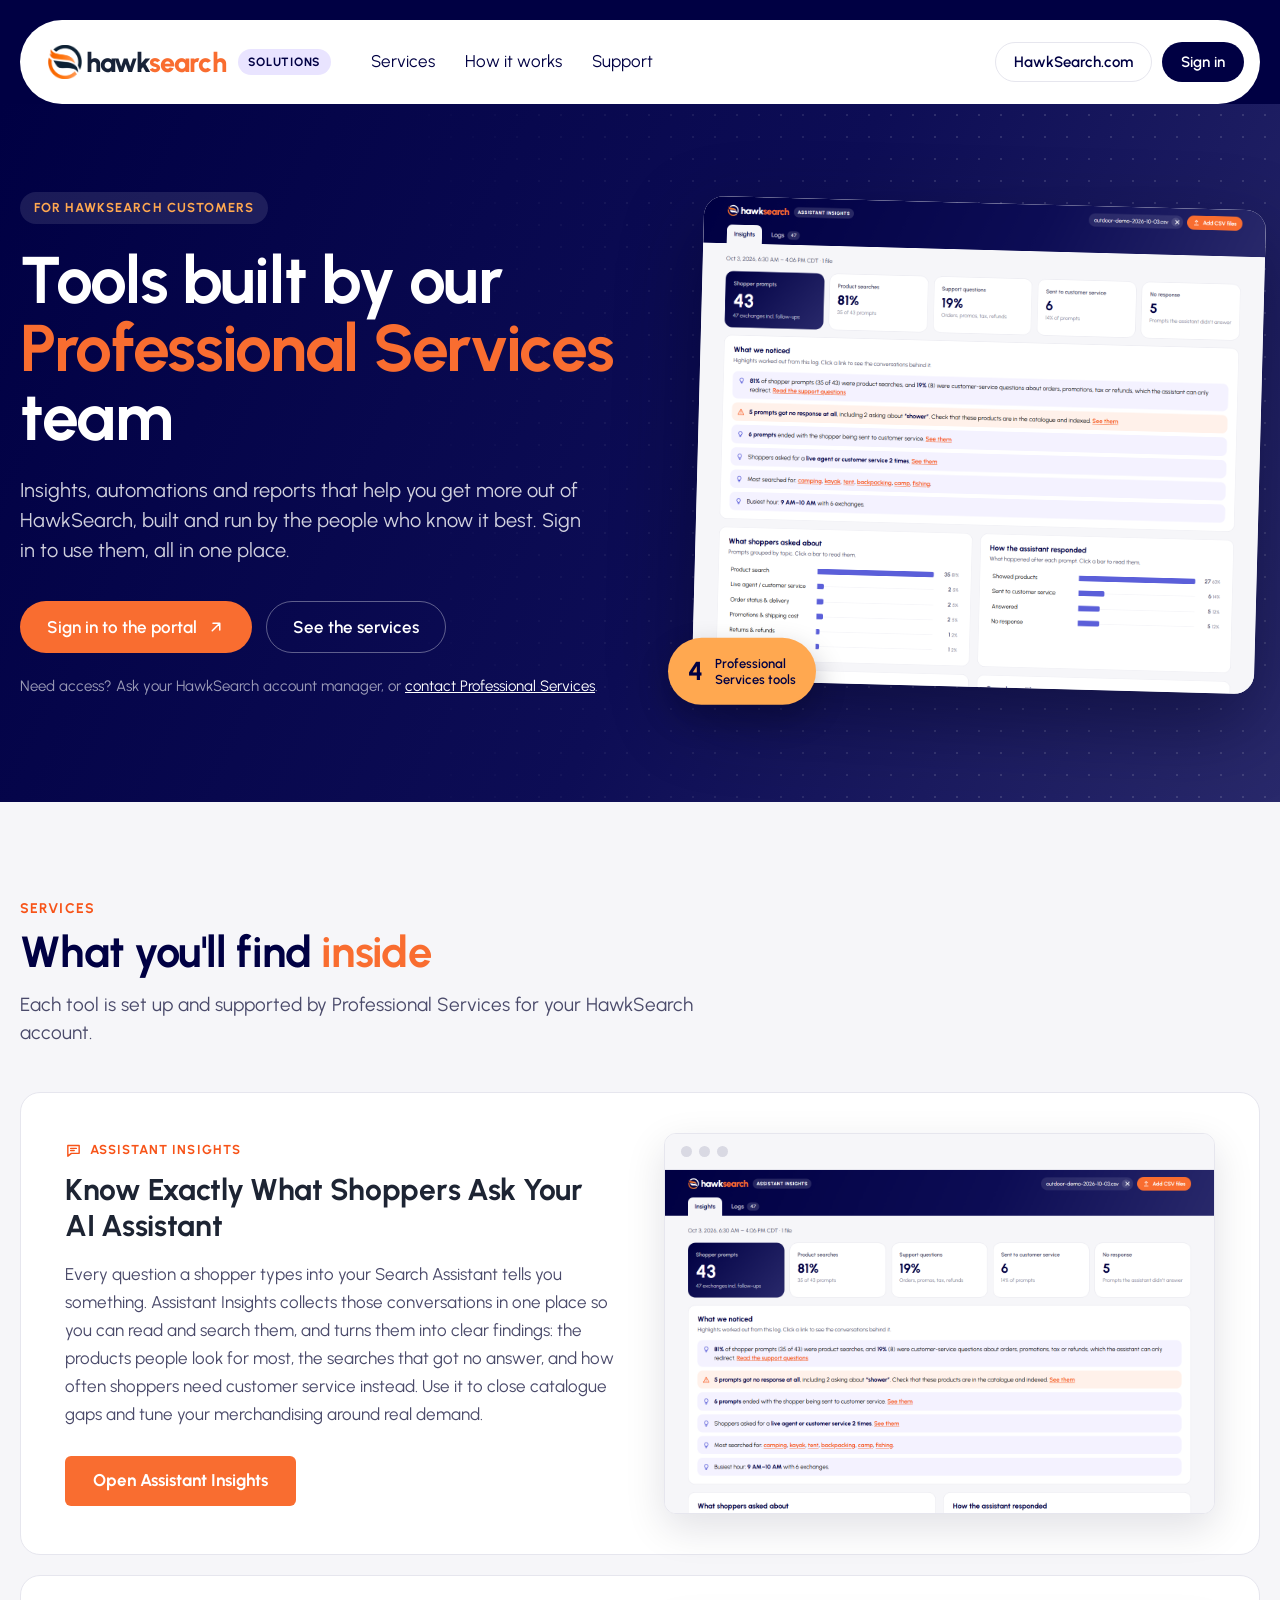
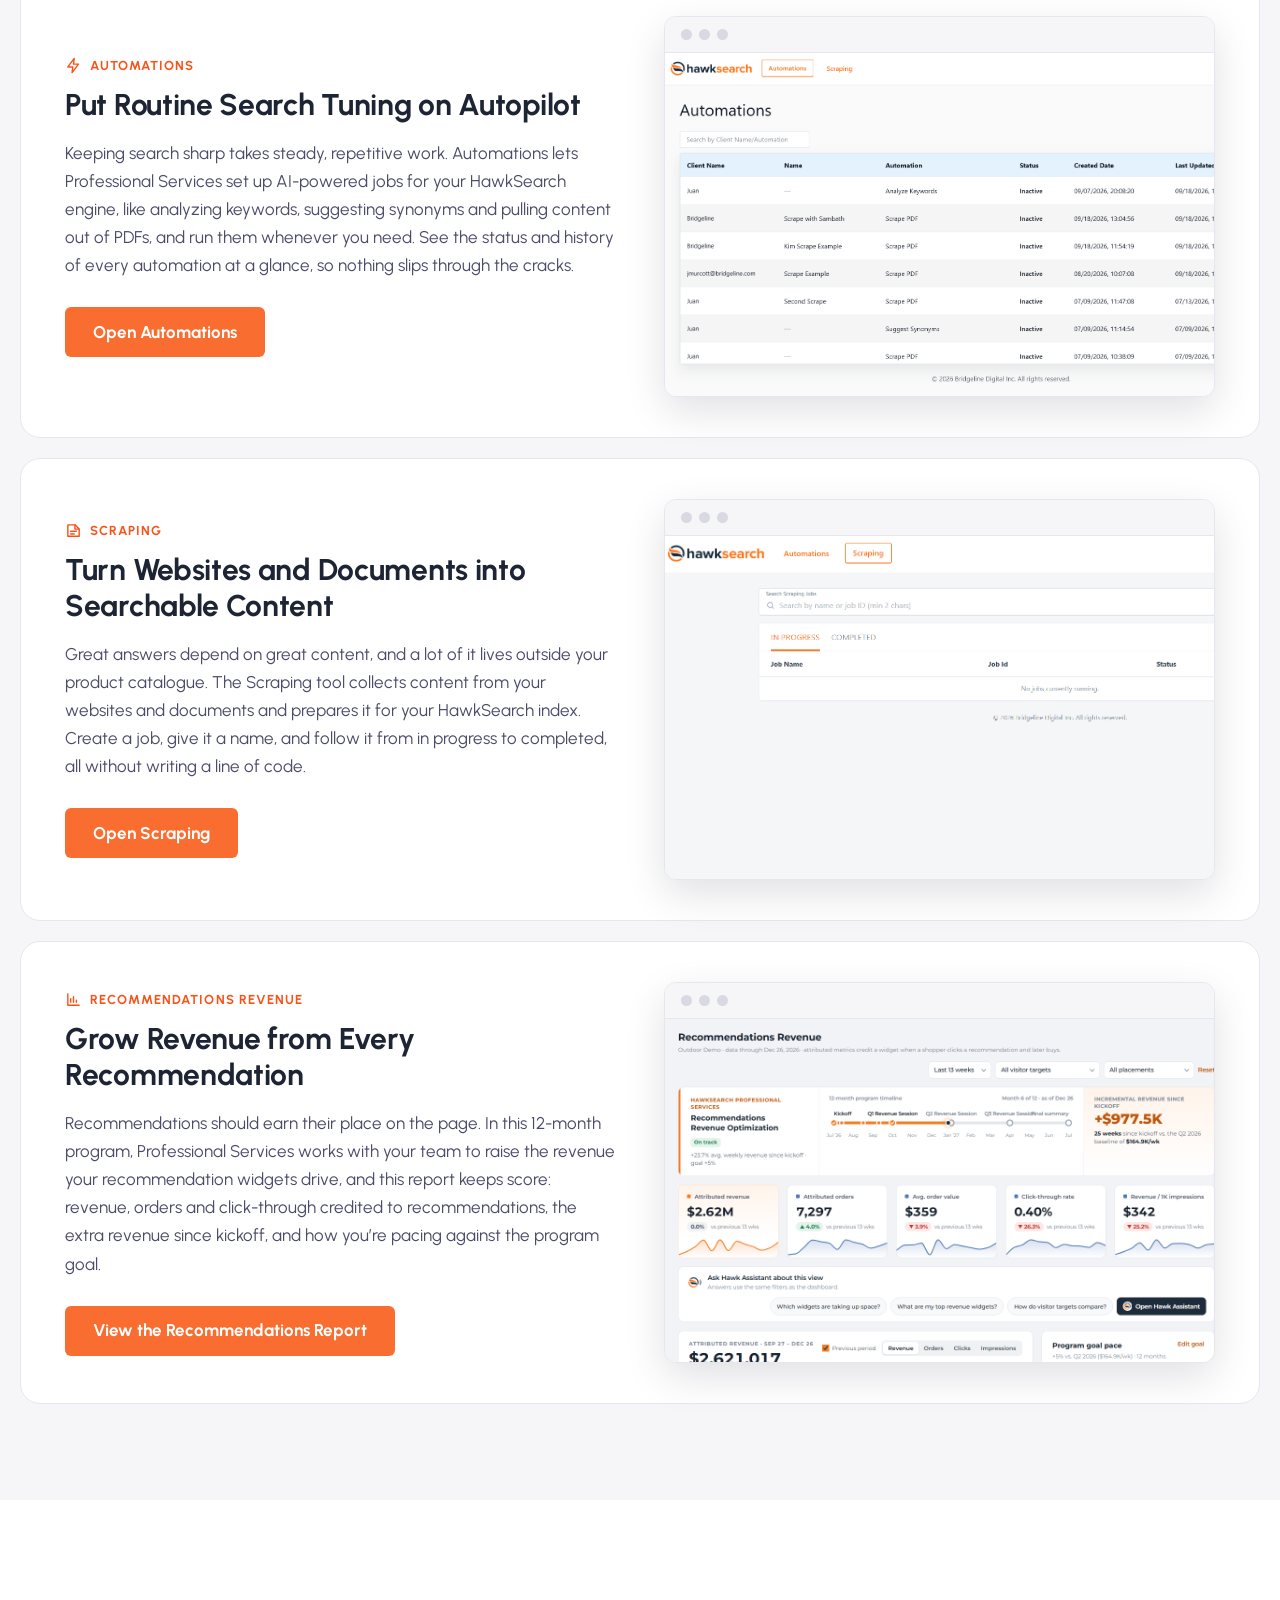
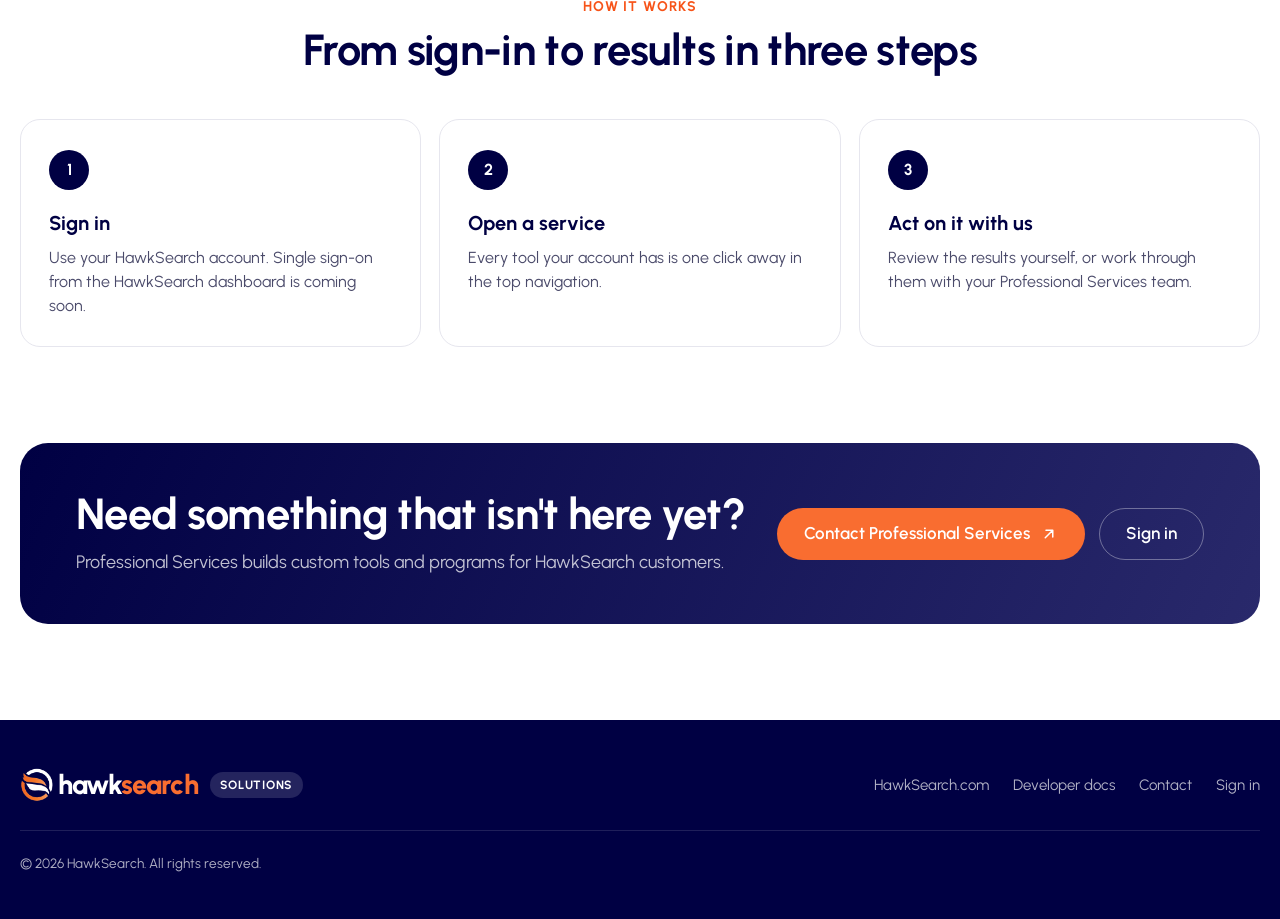
<file: index.html>
<!DOCTYPE html>
<html lang="en">
<head>
<meta charset="UTF-8">
<meta name="viewport" content="width=device-width, initial-scale=1">
<title>HawkSearch Solutions</title>
<meta name="description" content="Insights, automations and reports built for HawkSearch customers by the Professional Services team.">
<link rel="icon" href="assets/hawksearchicon.png">
<link rel="preconnect" href="https://fonts.googleapis.com">
<link rel="preconnect" href="https://fonts.gstatic.com" crossorigin>
<link href="https://fonts.googleapis.com/css2?family=Urbanist:wght@400;500;600;700;800&display=swap" rel="stylesheet">
<link rel="stylesheet" href="styles.css">
<script src="portal.js"></script>
</head>
<body>

<header class="site-top">
  <div class="wrap">
    <nav class="site-nav" aria-label="Main">
      <a class="brand" href="index.html" aria-label="HawkSearch Solutions home">
        <span class="brand__logo"><img src="assets/hawksearchicon.png" alt=""><span class="brand__word">hawk<b>search</b></span></span>
        <span class="brand__tag">Solutions</span>
      </a>
      <ul class="site-nav__links">
        <li><a href="#services">Services</a></li>
        <li><a href="#how">How it works</a></li>
        <li><a href="#help">Support</a></li>
      </ul>
      <div class="site-nav__actions" id="nav-actions">
        <a class="btn btn--outline btn--sm" href="https://www.hawksearch.com/">HawkSearch.com</a>
        <a class="btn btn--navy btn--sm" href="login.html">Sign in</a>
      </div>
    </nav>
  </div>
</header>

<main>
  <section class="hero">
    <div class="wrap hero__inner">
      <div>
        <p class="eyebrow">For HawkSearch customers</p>
        <h1>Tools built by our <em>Professional Services</em> team</h1>
        <p class="hero__lead">Insights, automations and reports that help you get more out of HawkSearch, built and run by the people who know it best. Sign in to use them, all in one place.</p>
        <div class="hero__ctas">
          <a class="btn btn--primary" href="login.html" id="hero-cta">Sign in to the portal <svg class="i" aria-hidden="true"><use href="#i-arrow"/></svg></a>
          <a class="btn btn--ghost-light" href="#services">See the services</a>
        </div>
        <p class="hero__note">Need access? Ask your HawkSearch account manager, or <a href="#help">contact Professional Services</a>.</p>
      </div>
      <div class="hero-shot" aria-hidden="true">
        <div class="hero-shot__frame"><img src="assets/screens/insights.png" alt=""></div>
        <div class="hero-shot__badge"><strong id="svc-count">4</strong><span>Professional<br>Services tools</span></div>
      </div>
    </div>
  </section>

  <section class="section section--tint" id="services">
    <div class="wrap">
      <div class="section__head">
        <p class="kicker">Services</p>
        <h2>What you'll find <em>inside</em></h2>
        <p class="section__lead">Each tool is set up and supported by Professional Services for your HawkSearch account.</p>
      </div>
      <div id="svc-rows"></div>
    </div>
  </section>

  <section class="section" id="how">
    <div class="wrap">
      <div class="section__head section__head--center">
        <p class="kicker">How it works</p>
        <h2>From sign-in to results in three steps</h2>
      </div>
      <div class="steps">
        <div class="step">
          <h3>Sign in</h3>
          <p>Use your HawkSearch account. Single sign-on from the HawkSearch dashboard is coming soon.</p>
        </div>
        <div class="step">
          <h3>Open a service</h3>
          <p>Every tool your account has is one click away in the top navigation.</p>
        </div>
        <div class="step">
          <h3>Act on it with us</h3>
          <p>Review the results yourself, or work through them with your Professional Services team.</p>
        </div>
      </div>
    </div>
  </section>

  <section class="section" id="help" style="padding-top: 0">
    <div class="wrap">
      <div class="cta-band">
        <div>
          <h2>Need something that isn't here yet?</h2>
          <p>Professional Services builds custom tools and programs for HawkSearch customers.</p>
        </div>
        <div class="hero__ctas">
          <a class="btn btn--primary" href="https://www.hawksearch.com/contact-us">Contact Professional Services <svg class="i" aria-hidden="true"><use href="#i-arrow"/></svg></a>
          <a class="btn btn--ghost-light" href="login.html">Sign in</a>
        </div>
      </div>
    </div>
  </section>
</main>

<footer class="site-footer">
  <div class="wrap">
    <div class="site-footer__row">
      <a class="brand brand--light" href="index.html" aria-label="HawkSearch Solutions home">
        <span class="brand__logo"><img src="assets/hawksearchiconwhite.png" alt=""><span class="brand__word">hawk<b>search</b></span></span>
        <span class="brand__tag">Solutions</span>
      </a>
      <nav aria-label="Footer">
        <a href="https://www.hawksearch.com/">HawkSearch.com</a>
        <a href="https://developerdocs.hawksearch.com/">Developer docs</a>
        <a href="https://www.hawksearch.com/contact-us">Contact</a>
        <a href="login.html">Sign in</a>
      </nav>
    </div>
    <p class="site-footer__legal">© 2026 HawkSearch. All rights reserved.</p>
  </div>
</footer>

<script>
(function () {
  var P = window.Portal;
  var user = P.session.user();

  // Same rows as the signed-in home; each one opens its service, via sign-in when nobody is signed in
  document.getElementById('svc-rows').innerHTML = P.featureRows(function (s) {
    return user ? s.page : 'login.html?next=' + encodeURIComponent(s.page);
  });
  document.getElementById('svc-count').textContent = P.SERVICES.length;

  // Already signed in? Point the nav at the dashboard instead of the sign-in page.
  if (user) {
    document.getElementById('nav-actions').innerHTML =
      '<a class="btn btn--navy btn--sm" href="dashboard.html">Dashboard ' + P.icon('arrow') + '</a>';
    document.querySelectorAll('a[href="login.html"]').forEach(function (a) { a.href = 'dashboard.html'; });
    document.getElementById('hero-cta').innerHTML = 'Go to your dashboard ' + P.icon('arrow');
  }
})();
</script>
</body>
</html>
</file>
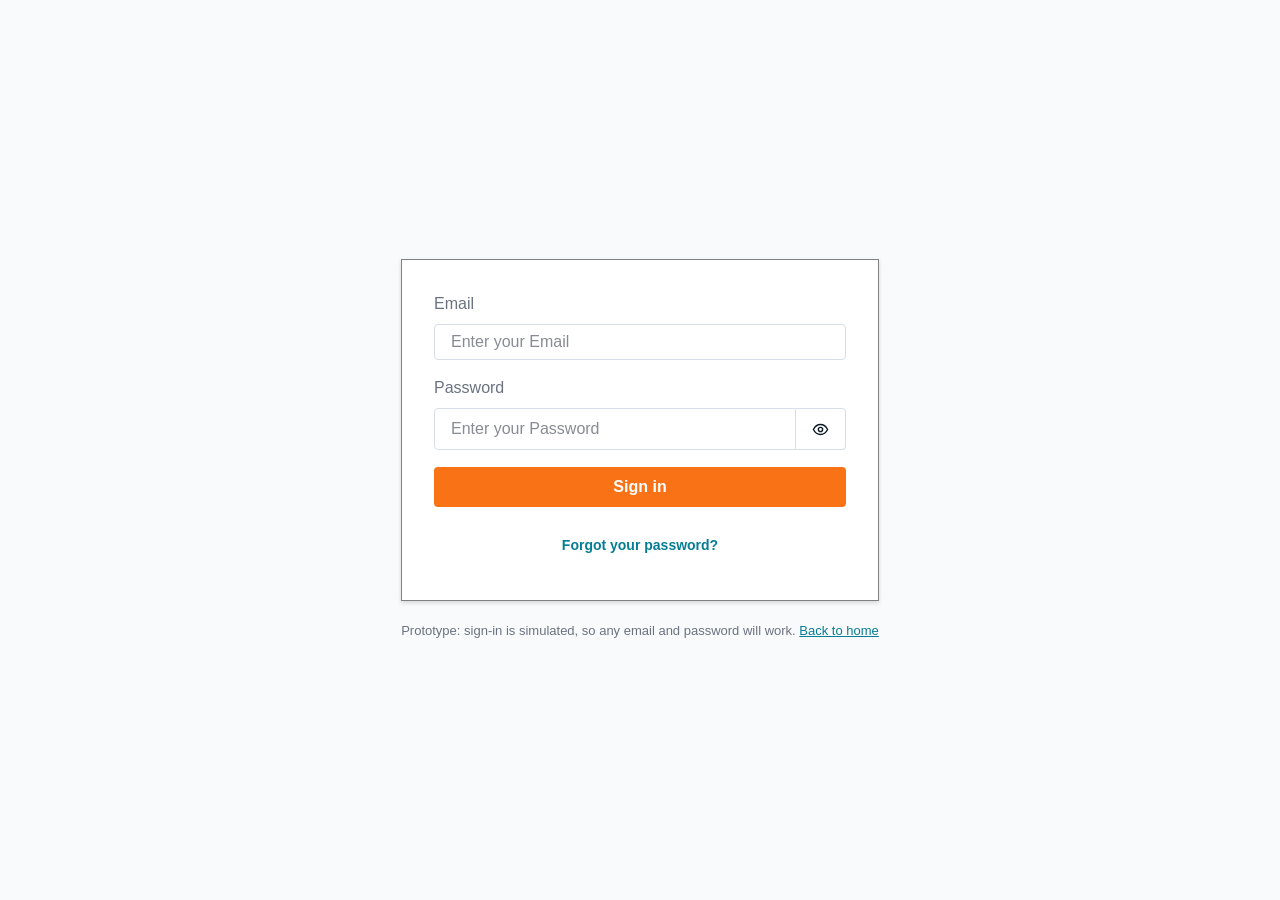
<file: automations.html>
<!DOCTYPE html>
<html lang="en">
<head>
<meta charset="UTF-8">
<meta name="viewport" content="width=device-width, initial-scale=1">
<title>Automations – HawkSearch Solutions</title>
<link rel="icon" href="assets/hawksearchicon.png">
<link rel="preconnect" href="https://fonts.googleapis.com">
<link rel="preconnect" href="https://fonts.gstatic.com" crossorigin>
<link href="https://fonts.googleapis.com/css2?family=Urbanist:wght@400;500;600;700;800&display=swap" rel="stylesheet">
<link rel="stylesheet" href="styles.css">
<script src="portal.js"></script>
<script>Portal.session.require();</script>
</head>
<body class="app-body" data-page="automations">
<div id="app"></div>
<script>Portal.renderApp();</script>
</body>
</html>
</file>
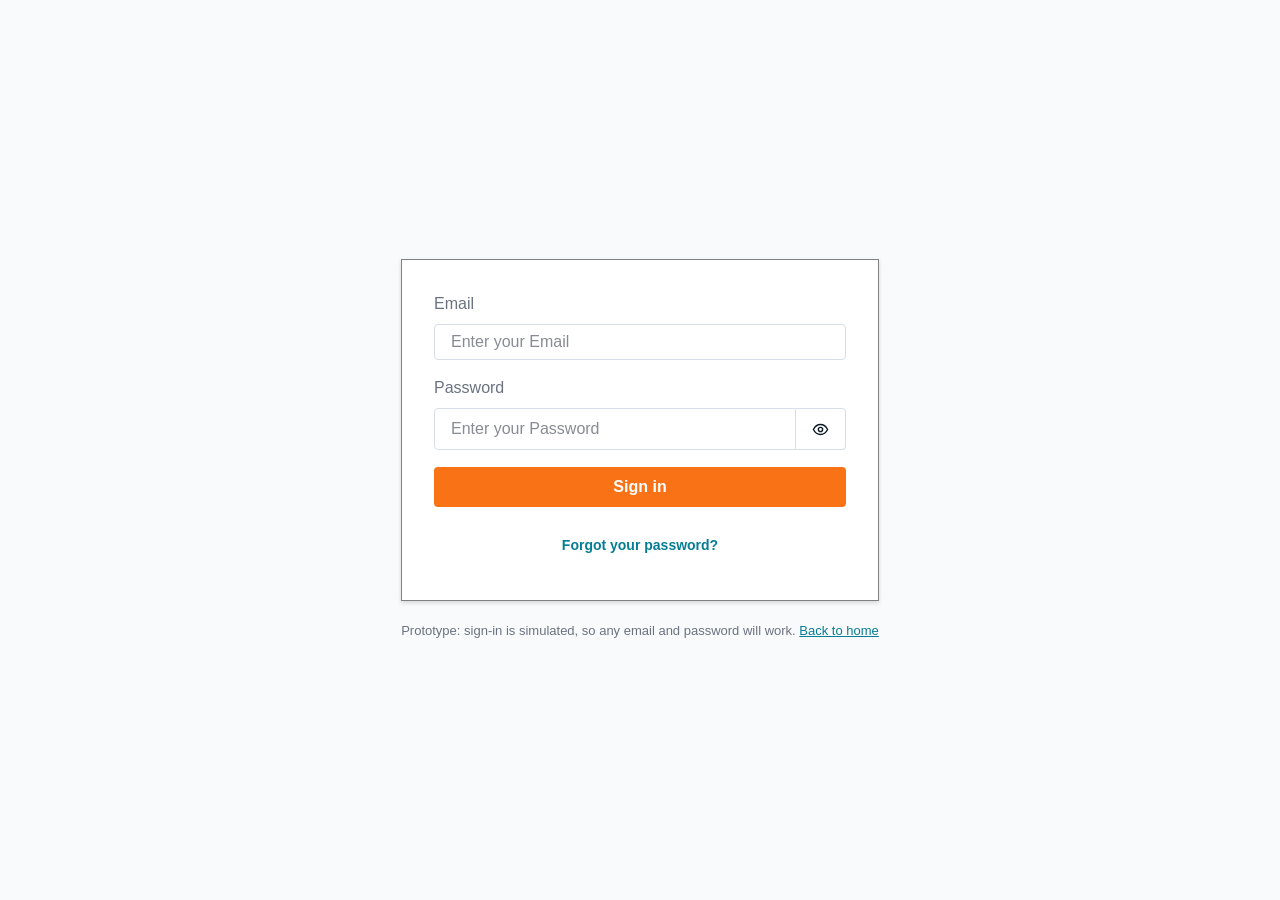
<file: dashboard.html>
<!DOCTYPE html>
<html lang="en">
<head>
<meta charset="UTF-8">
<meta name="viewport" content="width=device-width, initial-scale=1">
<title>Dashboard – HawkSearch Solutions</title>
<link rel="icon" href="assets/hawksearchicon.png">
<link rel="preconnect" href="https://fonts.googleapis.com">
<link rel="preconnect" href="https://fonts.gstatic.com" crossorigin>
<link href="https://fonts.googleapis.com/css2?family=Urbanist:wght@400;500;600;700;800&display=swap" rel="stylesheet">
<link rel="stylesheet" href="styles.css">
<script src="portal.js"></script>
<script>Portal.session.require();</script>
<style>
  body { background: var(--surface); }
  .app { display: grid; grid-template-columns: 264px minmax(0, 1fr); min-height: 100vh; }

  /* ---- Sidebar ---- */
  .side {
    position: sticky; top: 0; height: 100vh;
    display: flex; flex-direction: column; gap: 28px;
    padding: 26px 18px 20px;
    background: linear-gradient(180deg, var(--navy) 0%, #0d0d55 100%); color: #fff;
  }
  .side .brand { padding: 0 8px; }
  .side .brand__word { font-size: 24px; }
  .side .brand__logo img { width: 30px; height: 30px; }
  .side__nav { display: grid; gap: 4px; margin: 0; padding: 0; list-style: none; }
  .side__nav a {
    display: flex; align-items: center; gap: 12px;
    padding: 11px 14px; border-radius: 12px;
    text-decoration: none; font-size: 16px; font-weight: 500; color: rgba(255, 255, 255, .78);
  }
  .side__nav a:hover { background: rgba(255, 255, 255, .07); color: #fff; }
  .side__nav a[aria-current="page"] { background: #fff; color: var(--navy); font-weight: 700; }
  .side__nav a[aria-current="page"] svg { color: var(--orange-fill); }
  .side__count { margin-left: auto; padding: 1px 8px; border-radius: 999px; background: var(--orange-fill); color: #fff; font-size: 12px; font-weight: 700; }
  .side__label { margin: 0 0 6px; padding: 0 14px; font-size: 12px; font-weight: 700; letter-spacing: .08em; text-transform: uppercase; color: rgba(255, 255, 255, .45); }
  .side__foot { margin-top: auto; display: grid; gap: 12px; }
  .side__help { padding: 16px; border-radius: var(--radius-md); background: rgba(255, 255, 255, .07); font-size: 14px; color: rgba(255, 255, 255, .75); }
  .side__help strong { display: block; margin-bottom: 4px; font-size: 15px; color: #fff; }
  .side__help a { color: var(--orange-soft); font-weight: 600; text-decoration: none; }
  .side__out {
    display: flex; align-items: center; gap: 12px; width: 100%;
    padding: 11px 14px; border: 0; border-radius: 12px; background: transparent;
    font-size: 15px; color: rgba(255, 255, 255, .7); cursor: pointer;
  }
  .side__out:hover { background: rgba(255, 255, 255, .07); color: #fff; }

  /* ---- Top bar ---- */
  .top {
    position: sticky; top: 0; z-index: 5;
    display: flex; align-items: center; gap: 16px;
    padding: 14px 36px; background: rgba(246, 246, 249, .9); backdrop-filter: blur(8px);
    border-bottom: 1px solid var(--border);
  }
  .icon-btn.menu-btn { display: none; }
  .top__search {
    flex: 1; min-width: 0; max-width: 560px; height: 48px;
    display: flex; align-items: center; gap: 10px; padding: 0 18px;
    border: 1.5px solid var(--border); border-radius: 999px; background: #fff;
  }
  .top__search:focus-within { border-color: var(--navy); box-shadow: 0 0 0 4px var(--lavender); }
  .top__search svg { color: var(--periwinkle); }
  .top__search input { flex: 1; min-width: 0; border: 0; outline: 0; background: transparent; font-size: 16px; }
  .top__right { margin-left: auto; display: flex; align-items: center; gap: 10px; }
  .icon-btn {
    position: relative; display: grid; place-items: center;
    width: 44px; height: 44px; border: 1px solid var(--border); border-radius: 999px; background: #fff; color: var(--navy); cursor: pointer;
  }
  .icon-btn:hover { border-color: var(--navy); }
  .icon-btn__dot { position: absolute; top: 9px; right: 10px; width: 9px; height: 9px; border-radius: 999px; background: var(--orange-fill); border: 2px solid #fff; }
  .me { position: relative; }
  .me__btn {
    display: flex; align-items: center; gap: 10px;
    padding: 4px 14px 4px 4px; border: 1px solid var(--border); border-radius: 999px; background: #fff; cursor: pointer;
  }
  .me__btn:hover { border-color: var(--navy); }
  .avatar { display: grid; place-items: center; width: 36px; height: 36px; border-radius: 999px; background: var(--navy); color: #fff; font-size: 14px; font-weight: 700; }
  .me__name { text-align: left; line-height: 1.15; }
  .me__name strong { display: block; font-size: 15px; color: var(--navy); }
  .me__name span { font-size: 13px; color: var(--subtle); }
  .me__menu {
    position: absolute; right: 0; top: calc(100% + 8px); z-index: 10;
    width: 240px; padding: 8px; border: 1px solid var(--border); border-radius: var(--radius-md);
    background: #fff; box-shadow: 0 16px 40px rgba(0, 0, 40, .14);
  }
  .me__menu p { margin: 0; padding: 10px 12px; font-size: 14px; color: var(--muted); border-bottom: 1px solid var(--border); margin-bottom: 6px; overflow-wrap: anywhere; }
  .me__menu button, .me__menu a {
    display: flex; align-items: center; gap: 10px; width: 100%;
    padding: 10px 12px; border: 0; border-radius: 10px; background: none; text-align: left; text-decoration: none;
    font-size: 15px; color: var(--navy); cursor: pointer;
  }
  .me__menu button:hover, .me__menu a:hover { background: var(--surface); }

  /* ---- Content ---- */
  .content { padding: 32px 36px 56px; display: grid; gap: 28px; }
  .welcome { display: flex; flex-wrap: wrap; align-items: flex-end; justify-content: space-between; gap: 16px; }
  .welcome h1 { margin: 0; font-size: 34px; letter-spacing: -.015em; color: var(--navy); }
  .welcome p { margin: 4px 0 0; font-size: 17px; color: var(--muted); }

  .stats { display: grid; grid-template-columns: repeat(4, minmax(0, 1fr)); gap: 16px; }
  .stat { padding: 22px; border-radius: var(--radius-lg); background: #fff; border: 1px solid var(--border); }
  .stat__label { display: flex; align-items: center; gap: 8px; font-size: 14.5px; font-weight: 600; color: var(--muted); }
  .stat__label svg { width: 17px; height: 17px; color: var(--periwinkle); }
  .stat__value { margin: 10px 0 2px; font-size: 36px; font-weight: 700; line-height: 1; color: var(--navy); }
  .stat__value small { font-size: 17px; font-weight: 600; color: var(--subtle); }
  .stat__note { font-size: 14px; color: var(--subtle); }
  .stat--accent { background: linear-gradient(130deg, var(--navy), var(--navy-3)); border-color: transparent; color: #fff; }
  .stat--accent .stat__label, .stat--accent .stat__note { color: rgba(255, 255, 255, .7); }
  .stat--accent .stat__label svg { color: var(--orange-soft); }
  .stat--accent .stat__value { color: #fff; }
  .stat--accent .stat__value small { color: rgba(255, 255, 255, .6); }
  .meter { height: 8px; margin-top: 12px; border-radius: 999px; background: rgba(255, 255, 255, .15); overflow: hidden; }
  .meter span { display: block; height: 100%; border-radius: inherit; background: var(--orange-fill); }

  .cols { display: grid; grid-template-columns: minmax(0, 1.6fr) minmax(0, 1fr); gap: 20px; align-items: start; }
  .panel { padding: 24px; border-radius: var(--radius-lg); background: #fff; border: 1px solid var(--border); }
  .panel + .panel { margin-top: 20px; }
  .panel__head { display: flex; align-items: center; justify-content: space-between; gap: 12px; margin-bottom: 16px; }
  .panel h2 { margin: 0; font-size: 21px; color: var(--navy); }
  .panel__link { font-size: 15px; }

  .mine { display: grid; gap: 4px; margin: 0; padding: 0; list-style: none; }
  .mine li {
    display: grid; grid-template-columns: 44px minmax(0, 1fr) auto auto; gap: 14px; align-items: center;
    padding: 12px; border-radius: var(--radius-md);
  }
  .mine li:hover { background: var(--surface); }
  .mine .sol__icon { width: 44px; height: 44px; }
  .mine__name { margin: 0; font-size: 16px; font-weight: 700; color: var(--navy); }
  .mine__meta { margin: 2px 0 0; font-size: 14px; color: var(--subtle); }
  .status { display: inline-flex; align-items: center; gap: 6px; padding: 4px 12px; border-radius: 999px; font-size: 13px; font-weight: 700; white-space: nowrap; }
  .status svg { width: 14px; height: 14px; }
  .status--ok { background: var(--green-tint); color: var(--green); }
  .status--update { background: var(--orange-tint); color: var(--orange); }
  .status--progress { background: var(--lavender); color: var(--navy); }
  .status--review { background: var(--amber-tint); color: var(--amber); }

  .reqs { display: grid; gap: 12px; margin: 0; padding: 0; list-style: none; }
  .req { padding: 14px 16px; border: 1px solid var(--border); border-radius: var(--radius-md); }
  .req__top { display: flex; justify-content: space-between; gap: 10px; margin-bottom: 6px; }
  .req__id { font-size: 13px; font-weight: 700; color: var(--subtle); }
  .req__title { margin: 0; font-size: 15.5px; font-weight: 600; color: var(--navy); }
  .req__meta { margin: 6px 0 0; font-size: 13.5px; color: var(--subtle); }

  .team { display: flex; gap: 14px; align-items: center; margin-bottom: 16px; }
  .team__avatar { display: grid; place-items: center; width: 52px; height: 52px; border-radius: 999px; background: var(--orange-fill); color: #fff; font-weight: 700; }
  .team__avatar img { width: 30px; height: 30px; }
  .team strong { display: block; color: var(--navy); font-size: 16px; }
  .team span { font-size: 14px; color: var(--muted); }

  .catalog-head { display: flex; flex-wrap: wrap; align-items: flex-end; justify-content: space-between; gap: 12px; margin-bottom: 16px; }
  .catalog-head h2 { margin: 0; font-size: 24px; color: var(--navy); }
  .catalog-head p { margin: 4px 0 0; color: var(--muted); }
  .catalog-empty { padding: 40px; text-align: center; color: var(--muted); border: 1px dashed var(--border); border-radius: var(--radius-lg); background: #fff; }
  .sol.is-mine::after {
    content: "In use"; position: absolute; top: 20px; right: 20px;
    padding: 3px 10px; border-radius: 999px; background: var(--green-tint); color: var(--green); font-size: 12px; font-weight: 700;
  }
  button.sol { font: inherit; text-align: left; cursor: pointer; }
  button.sol:hover { border-color: var(--navy); transform: translateY(-2px); box-shadow: var(--shadow); }

  /* ---- Solution detail dialog ---- */
  dialog.detail {
    width: min(620px, calc(100% - 32px)); padding: 0; border: 0; border-radius: var(--radius-xl);
    box-shadow: 0 30px 80px rgba(0, 0, 40, .3);
  }
  dialog.detail::backdrop { background: rgba(0, 0, 40, .5); backdrop-filter: blur(4px); }
  .detail__head { position: relative; padding: 28px 28px 22px; background: linear-gradient(130deg, var(--navy), var(--navy-3)); color: #fff; }
  .detail__head .sol__cat { color: var(--orange-soft); }
  .detail__head h2 { margin: 8px 0 0; font-size: 28px; line-height: 1.15; }
  .detail__close { position: absolute; top: 18px; right: 18px; border-color: transparent; background: rgba(255, 255, 255, .1); color: #fff; }
  .detail__close:hover { background: rgba(255, 255, 255, .2); border-color: transparent; }
  .detail__body { padding: 24px 28px 28px; }
  .detail__body > p { margin: 0 0 20px; font-size: 17px; color: var(--muted); }
  .detail__facts { display: grid; grid-template-columns: repeat(3, minmax(0, 1fr)); gap: 12px; margin: 0 0 20px; }
  .detail__facts div { padding: 12px 14px; border-radius: var(--radius-md); background: var(--surface); }
  .detail__facts dt { font-size: 13px; color: var(--subtle); }
  .detail__facts dd { margin: 2px 0 0; font-weight: 700; color: var(--navy); }
  .detail__actions { display: flex; flex-wrap: wrap; gap: 10px; margin-top: 22px; }
  .notice { margin-top: 14px; padding: 12px 14px; border-radius: var(--radius-md); background: var(--lavender-2); font-size: 14.5px; color: var(--muted); }

  @media (max-width: 1280px) {
    .stats { grid-template-columns: repeat(2, minmax(0, 1fr)); }
    .cols { grid-template-columns: minmax(0, 1fr); }
  }
  @media (max-width: 900px) {
    .app { grid-template-columns: minmax(0, 1fr); }
    .side { position: fixed; z-index: 20; left: 0; width: 280px; transform: translateX(-100%); transition: transform .2s; }
    body.nav-open .side { transform: none; box-shadow: 0 0 0 100vmax rgba(0, 0, 40, .45); }
    .icon-btn.menu-btn { display: grid; }
    .top { padding: 12px 16px; gap: 10px; }
    .top__right { gap: 8px; }
    .me__name { display: none; }
    .me__btn { padding: 4px; }
    .content { padding: 24px 16px 40px; }
    .welcome h1 { font-size: 28px; }
    .mine li { grid-template-columns: 44px minmax(0, 1fr); }
    .mine li > :nth-child(n+3) { grid-column: 2; justify-self: start; }
  }
  @media (max-width: 560px) {
    .stats { grid-template-columns: minmax(0, 1fr); }
    .top__search { height: 44px; }
    .detail__facts { grid-template-columns: minmax(0, 1fr); }
  }
</style>
</head>
<body>
<div class="app">

  <aside class="side" id="side" aria-label="Portal navigation">
    <a class="brand brand--light" href="dashboard.html" aria-label="HawkSearch Solutions dashboard">
      <span class="brand__logo"><img src="assets/hawksearchiconwhite.png" alt=""><span class="brand__word">hawk<b>search</b></span></span>
    </a>
    <nav>
      <p class="side__label">Solutions portal</p>
      <ul class="side__nav">
        <li><a href="dashboard.html" aria-current="page"><svg class="i"><use href="#i-home"/></svg>Home</a></li>
        <li><a href="#catalog"><svg class="i"><use href="#i-grid"/></svg>Catalogue</a></li>
        <li><a href="#mine"><svg class="i"><use href="#i-layers"/></svg>My solutions <span class="side__count" id="side-updates" title="Updates available"></span></a></li>
        <li><a href="#requests"><svg class="i"><use href="#i-inbox"/></svg>Requests</a></li>
        <li><a href="https://developerdocs.hawksearch.com/"><svg class="i"><use href="#i-book"/></svg>Documentation</a></li>
        <li><a href="#team"><svg class="i"><use href="#i-help"/></svg>Support</a></li>
      </ul>
    </nav>
    <div class="side__foot">
      <div class="side__help">
        <strong>Need something built?</strong>
        Professional Services can scope it with you. <a href="#requests" data-new-request>Start a request →</a>
      </div>
      <button class="side__out" type="button" data-signout><svg class="i"><use href="#i-logout"/></svg>Sign out</button>
    </div>
  </aside>

  <div>
    <header class="top">
      <button class="icon-btn menu-btn" type="button" id="menu-btn" aria-label="Open menu" aria-controls="side" aria-expanded="false"><svg class="i"><use href="#i-menu"/></svg></button>
      <label class="top__search">
        <svg class="i" aria-hidden="true"><use href="#i-search"/></svg>
        <span class="visually-hidden">Search solutions</span>
        <input type="search" id="search" placeholder="Search solutions, platforms and guides" autocomplete="off">
      </label>
      <div class="top__right">
        <button class="icon-btn" type="button" aria-label="Notifications: 2 updates available" id="bell"><svg class="i"><use href="#i-bell"/></svg><span class="icon-btn__dot"></span></button>
        <div class="me">
          <button class="me__btn" type="button" id="me-btn" aria-haspopup="true" aria-expanded="false" aria-controls="me-menu">
            <span class="avatar" id="me-initials"></span>
            <span class="me__name"><strong id="me-name"></strong><span id="me-company"></span></span>
          </button>
          <div class="me__menu" id="me-menu" hidden>
            <p id="me-email"></p>
            <a href="index.html"><svg class="i"><use href="#i-home"/></svg>Public home page</a>
            <button type="button" data-signout><svg class="i"><use href="#i-logout"/></svg>Sign out</button>
          </div>
        </div>
      </div>
    </header>

    <main class="content">
      <section class="welcome">
        <div>
          <h1 id="greeting">Welcome back</h1>
          <p id="welcome-sub"></p>
        </div>
        <button class="btn btn--primary" type="button" data-new-request><svg class="i"><use href="#i-plus"/></svg>Request a solution</button>
      </section>

      <section class="stats" aria-label="Summary">
        <div class="stat">
          <span class="stat__label"><svg class="i"><use href="#i-layers"/></svg>Solutions in use</span>
          <p class="stat__value" id="stat-mine">0</p>
          <span class="stat__note" id="stat-mine-note"></span>
        </div>
        <div class="stat">
          <span class="stat__label"><svg class="i"><use href="#i-refresh"/></svg>Updates available</span>
          <p class="stat__value" id="stat-updates">0</p>
          <span class="stat__note">New releases for solutions you use</span>
        </div>
        <div class="stat">
          <span class="stat__label"><svg class="i"><use href="#i-inbox"/></svg>Open requests</span>
          <p class="stat__value" id="stat-reqs">0</p>
          <span class="stat__note">With your Professional Services team</span>
        </div>
        <div class="stat stat--accent">
          <span class="stat__label"><svg class="i"><use href="#i-clock"/></svg>PS hours remaining</span>
          <p class="stat__value">26 <small>of 40</small></p>
          <div class="meter" role="meter" aria-label="Professional Services hours remaining" aria-valuemin="0" aria-valuemax="40" aria-valuenow="26"><span style="width:65%"></span></div>
          <span class="stat__note" style="display:block;margin-top:8px">Renews January 1, 2027</span>
        </div>
      </section>

      <div class="cols">
        <section class="panel" id="mine">
          <div class="panel__head">
            <h2>Your solutions</h2>
            <a class="link panel__link" href="#catalog">Browse catalogue</a>
          </div>
          <ul class="mine" id="mine-list"></ul>
        </section>

        <div>
          <section class="panel" id="requests">
            <div class="panel__head">
              <h2>Open requests</h2>
              <button class="btn btn--outline btn--sm" type="button" data-new-request><svg class="i"><use href="#i-plus"/></svg>New</button>
            </div>
            <ul class="reqs" id="req-list"></ul>
            <p class="notice" id="req-notice" role="status" hidden>Requests are a placeholder in this prototype. They'll connect to the PS ticketing system later.</p>
          </section>

          <section class="panel" id="team">
            <div class="panel__head"><h2>Your PS team</h2></div>
            <div class="team">
              <span class="team__avatar"><img src="assets/hawksearchiconwhite.png" alt=""></span>
              <div><strong>Professional Services</strong><span>Solutions architect and delivery lead</span></div>
            </div>
            <div class="hero__ctas">
              <a class="btn btn--navy btn--sm" href="https://www.hawksearch.com/contact-us"><svg class="i"><use href="#i-mail"/></svg>Contact the team</a>
              <button class="btn btn--outline btn--sm" type="button" id="book"><svg class="i"><use href="#i-calendar"/></svg>Book a session</button>
            </div>
            <p class="notice" id="book-notice" role="status" hidden>Booking is a placeholder in this prototype. It could link to the team's scheduling page.</p>
          </section>
        </div>
      </div>

      <section id="catalog">
        <div class="catalog-head">
          <div>
            <h2>Solution catalogue</h2>
            <p id="catalog-sub">Everything Professional Services has built and released.</p>
          </div>
        </div>
        <div class="filter-row" id="filters" role="group" aria-label="Filter by type"></div>
        <div class="solutions" id="catalog-grid"></div>
      </section>
    </main>
  </div>
</div>

<dialog class="detail" id="detail" aria-labelledby="detail-title">
  <div class="detail__head">
    <span class="sol__cat" id="detail-cat"></span>
    <h2 id="detail-title"></h2>
    <button class="icon-btn detail__close" type="button" id="detail-close" aria-label="Close"><svg class="i" aria-hidden="true"><use href="#i-plus" transform="rotate(45 12 12)"/></svg></button>
  </div>
  <div class="detail__body">
    <p id="detail-desc"></p>
    <dl class="detail__facts">
      <div><dt>Latest version</dt><dd id="detail-version"></dd></div>
      <div><dt>Released</dt><dd id="detail-updated"></dd></div>
      <div><dt>Your version</dt><dd id="detail-mine"></dd></div>
    </dl>
    <div class="sol__foot" id="detail-tags"></div>
    <div class="detail__actions">
      <button class="btn btn--primary" type="button" data-placeholder><svg class="i"><use href="#i-download"/></svg>Download</button>
      <button class="btn btn--outline" type="button" data-placeholder><svg class="i"><use href="#i-book"/></svg>Setup guide</button>
      <button class="btn btn--outline" type="button" data-placeholder>Release notes</button>
    </div>
    <p class="notice" id="detail-notice" role="status" hidden>Downloads and guides are placeholders in this prototype.</p>
  </div>
</dialog>

<script>
(function () {
  var P = window.Portal;
  var user = P.session.user();
  if (!user) return;   // Portal.session.require() is already redirecting

  // ---- Placeholder account data (would come from the platform once SSO is in place) ----
  var MINE = { 'sitecore-ext': '3.1.2', 'smart-response-kit': '1.3.0', 'b2b-pricing': '2.0.3', 'bi-dashboards': '1.0.0' };
  var REQUESTS = [
    { id: 'PS-1042', title: 'Add regional price lists to the B2B pricing integration', status: 'progress', label: 'In progress', updated: '2 days ago' },
    { id: 'PS-1037', title: 'Power BI report for zero-result searches by region', status: 'review', label: 'In review', updated: 'Sep 24' }
  ];

  var byId = {};
  P.SOLUTIONS.forEach(function (s) { byId[s.id] = s; });
  function fmtDate(iso) { return new Date(iso + 'T12:00:00').toLocaleDateString('en-US', { month: 'short', day: 'numeric', year: 'numeric' }); }
  function hasUpdate(id) { return MINE[id] && MINE[id] !== byId[id].version; }

  // ---- Who's signed in ----
  var h = new Date().getHours();
  document.getElementById('greeting').textContent = (h < 12 ? 'Good morning, ' : h < 18 ? 'Good afternoon, ' : 'Good evening, ') + user.firstName;
  document.getElementById('welcome-sub').textContent = user.company + ' · HawkSearch Solutions portal';
  document.getElementById('me-initials').textContent = user.initials;
  document.getElementById('me-name').textContent = user.name;
  document.getElementById('me-company').textContent = user.company;
  document.getElementById('me-email').textContent = user.email;

  // ---- Summary ----
  var mineIds = Object.keys(MINE);
  var updates = mineIds.filter(hasUpdate);
  document.getElementById('stat-mine').textContent = mineIds.length;
  document.getElementById('stat-mine-note').textContent = 'Out of ' + P.SOLUTIONS.length + ' in the catalogue';
  document.getElementById('stat-updates').textContent = updates.length;
  document.getElementById('stat-reqs').textContent = REQUESTS.length;
  document.getElementById('side-updates').textContent = updates.length || '';
  document.getElementById('side-updates').hidden = !updates.length;

  // ---- Your solutions ----
  document.getElementById('mine-list').innerHTML = mineIds.map(function (id) {
    var s = byId[id], c = P.CATEGORIES[s.cat], up = hasUpdate(id);
    return '<li>' +
      '<span class="sol__icon">' + P.icon(c.icon) + '</span>' +
      '<div><p class="mine__name">' + P.esc(s.name) + '</p><p class="mine__meta">' + c.label + ' · v' + MINE[id] + (up ? ' → v' + s.version + ' available' : '') + '</p></div>' +
      (up ? '<span class="status status--update">' + P.icon('refresh') + 'Update available</span>'
          : '<span class="status status--ok">' + P.icon('check') + 'Up to date</span>') +
      '<button class="btn btn--outline btn--sm" type="button" data-open="' + id + '">' + (up ? 'Get update' : 'View') + '</button>' +
      '</li>';
  }).join('');

  // ---- Requests ----
  document.getElementById('req-list').innerHTML = REQUESTS.map(function (r) {
    return '<li class="req"><div class="req__top"><span class="req__id">' + r.id + '</span><span class="status status--' + r.status + '">' + r.label + '</span></div>' +
      '<p class="req__title">' + P.esc(r.title) + '</p><p class="req__meta">Updated ' + r.updated + '</p></li>';
  }).join('');

  // ---- Catalogue: type filters + top-bar search ----
  var filters = document.getElementById('filters');
  var grid = document.getElementById('catalog-grid');
  var search = document.getElementById('search');
  var catalogSub = document.getElementById('catalog-sub');
  var activeCat = '';
  var cats = Object.keys(P.CATEGORIES).filter(function (c) { return P.SOLUTIONS.some(function (s) { return s.cat === c; }); });
  filters.innerHTML = '<button class="pill" type="button" data-cat="" aria-pressed="true">All</button>' +
    cats.map(function (c) { return '<button class="pill" type="button" data-cat="' + c + '" aria-pressed="false">' + P.CATEGORIES[c].label + '</button>'; }).join('');

  function renderCatalog() {
    var q = search.value.trim().toLowerCase();
    var list = P.SOLUTIONS.filter(function (s) {
      if (activeCat && s.cat !== activeCat) return false;
      if (!q) return true;
      return [s.name, s.desc, P.CATEGORIES[s.cat].label].concat(s.tags).join(' ').toLowerCase().indexOf(q) !== -1;
    });
    catalogSub.textContent = q ? list.length + ' result' + (list.length === 1 ? '' : 's') + ' for “' + search.value.trim() + '”'
                               : 'Everything Professional Services has built and released.';
    grid.innerHTML = list.length ? list.map(function (s) {
      // Cards are buttons that open the detail dialog
      return P.solutionCard(s).replace(/^<div class="sol/, '<button type="button" data-open="' + s.id + '" class="sol' + (MINE[s.id] ? ' is-mine' : ''))
        .replace(/<\/div>$/, '</button>');
    }).join('') : '';
    if (!list.length) grid.innerHTML = '<p class="catalog-empty" style="grid-column:1/-1">No solutions match. Try another word, or <a class="link" href="#requests" data-new-request>request one</a>.</p>';
  }
  filters.addEventListener('click', function (e) {
    var b = e.target.closest('[data-cat]');
    if (!b) return;
    activeCat = b.getAttribute('data-cat');
    filters.querySelectorAll('.pill').forEach(function (p) { p.setAttribute('aria-pressed', String(p === b)); });
    renderCatalog();
  });
  var searchTimer;
  search.addEventListener('input', function () {
    renderCatalog();
    clearTimeout(searchTimer);
    searchTimer = setTimeout(function () {
      if (search.value.trim()) document.getElementById('catalog').scrollIntoView({ behavior: 'smooth', block: 'start' });
    }, 400);
  });
  renderCatalog();

  // ---- Solution detail dialog ----
  var dialog = document.getElementById('detail');
  function openDetail(id) {
    var s = byId[id];
    if (!s) return;
    document.getElementById('detail-cat').textContent = P.CATEGORIES[s.cat].label;
    document.getElementById('detail-title').textContent = s.name;
    document.getElementById('detail-desc').textContent = s.desc;
    document.getElementById('detail-version').textContent = 'v' + s.version;
    document.getElementById('detail-updated').textContent = fmtDate(s.updated);
    document.getElementById('detail-mine').textContent = MINE[id] ? 'v' + MINE[id] + (hasUpdate(id) ? ' (update available)' : '') : 'Not in use';
    document.getElementById('detail-tags').innerHTML = s.tags.map(function (t) { return '<span class="tag">' + P.esc(t) + '</span>'; }).join('');
    document.getElementById('detail-notice').hidden = true;
    if (location.hash !== '#' + id) history.replaceState(null, '', '#' + id);
    dialog.showModal();
  }
  dialog.addEventListener('close', function () { if (byId[location.hash.slice(1)]) history.replaceState(null, '', location.pathname); });
  dialog.addEventListener('click', function (e) { if (e.target === dialog) dialog.close(); });   // click on the backdrop
  document.getElementById('detail-close').addEventListener('click', function () { dialog.close(); });

  document.addEventListener('click', function (e) {
    var open = e.target.closest('[data-open]');
    if (open) { openDetail(open.getAttribute('data-open')); return; }
    if (e.target.closest('[data-placeholder]')) { document.getElementById('detail-notice').hidden = false; return; }
    if (e.target.closest('[data-new-request]')) {
      document.getElementById('req-notice').hidden = false;
      document.body.classList.remove('nav-open');
      return;
    }
    if (e.target.closest('[data-signout]')) { P.session.signOut(); return; }
  });
  document.getElementById('book').addEventListener('click', function () { document.getElementById('book-notice').hidden = false; });
  document.getElementById('bell').addEventListener('click', function () { document.getElementById('mine').scrollIntoView({ behavior: 'smooth' }); });

  // Deep links from the public home page: dashboard.html#<solution-id>
  if (byId[location.hash.slice(1)]) openDetail(location.hash.slice(1));

  // ---- Account menu ----
  var meBtn = document.getElementById('me-btn'), meMenu = document.getElementById('me-menu');
  meBtn.addEventListener('click', function () {
    var open = meMenu.hidden;
    meMenu.hidden = !open;
    meBtn.setAttribute('aria-expanded', String(open));
  });
  document.addEventListener('click', function (e) {
    if (!meMenu.hidden && !e.target.closest('.me')) { meMenu.hidden = true; meBtn.setAttribute('aria-expanded', 'false'); }
  });
  document.addEventListener('keydown', function (e) {
    if (e.key === 'Escape') { meMenu.hidden = true; meBtn.setAttribute('aria-expanded', 'false'); document.body.classList.remove('nav-open'); }
  });

  // ---- Mobile sidebar ----
  var menuBtn = document.getElementById('menu-btn');
  menuBtn.addEventListener('click', function () {
    var open = document.body.classList.toggle('nav-open');
    menuBtn.setAttribute('aria-expanded', String(open));
  });
  document.getElementById('side').addEventListener('click', function (e) {
    if (e.target.closest('a')) document.body.classList.remove('nav-open');
  });
})();
</script>
</body>
</html>
</file>
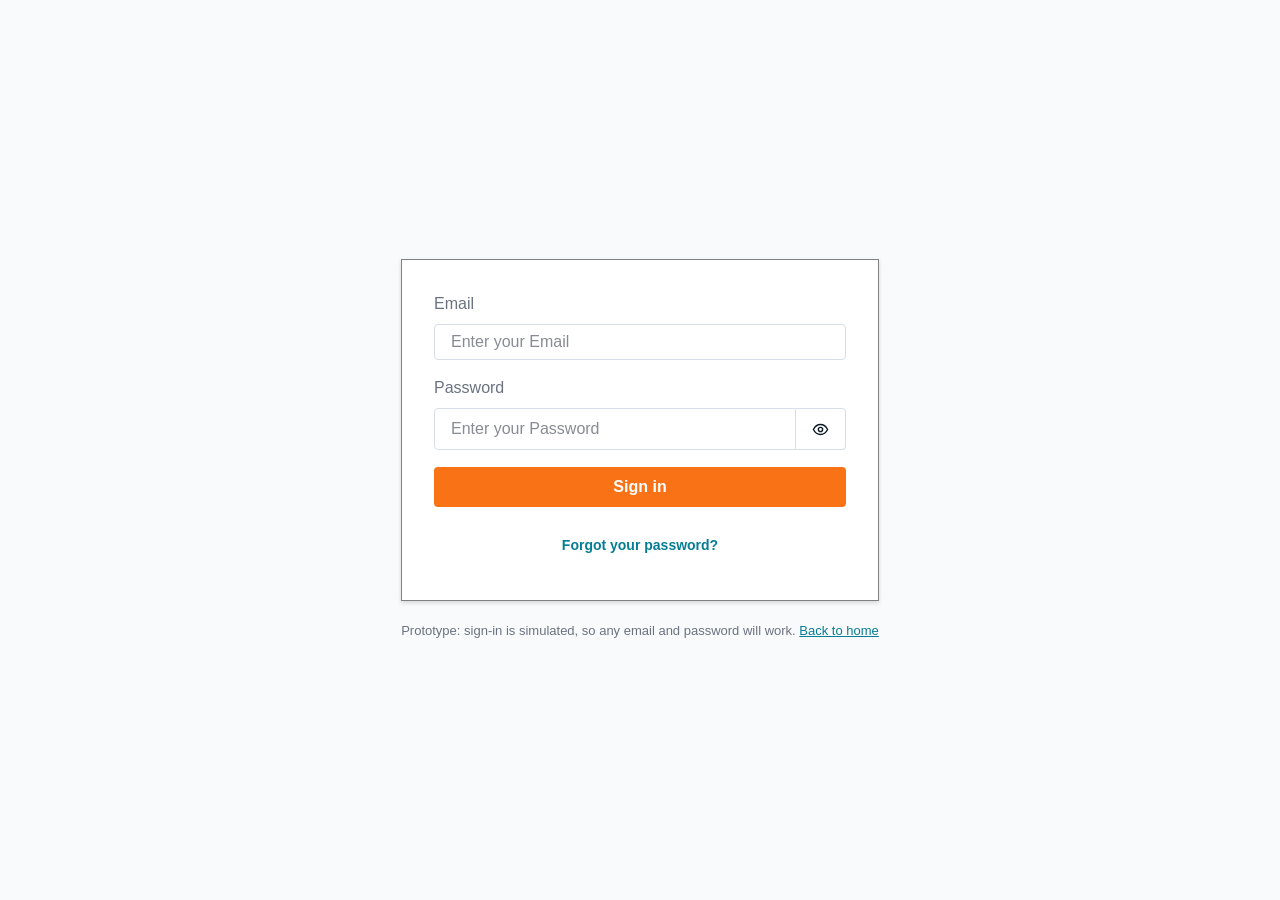
<file: login.html>
<!DOCTYPE html>
<html lang="en">
<head>
<meta charset="UTF-8">
<meta name="viewport" content="width=device-width, initial-scale=1">
<title>Sign in – HawkSearch Solutions</title>
<link rel="icon" href="assets/hawksearchicon.png">
<script src="portal.js"></script>
<style>
  /* Matches the existing HawkSearch sign-in (AWS Amplify Authenticator), so the switch to real SSO looks the same. */
  :root {
    --page: #f9fafb;
    --card-border: #808080;
    --field-border: #d7dee7;
    --label: #6b7280;
    --text: #0d1a26;
    --placeholder: #888b93;
    --primary: #f97316;
    --primary-hover: #ea640b;
    --link: #047d95;
    --link-hover: #005566;
    --error: #b91c1c;
    --error-bg: #fbe8e8;
    --font: "InterVariable", "Inter", -apple-system, BlinkMacSystemFont, "Segoe UI", Roboto, "Helvetica Neue", Arial, sans-serif;
  }
  * { box-sizing: border-box; }
  html, body { height: 100%; }
  body {
    margin: 0; display: flex; flex-direction: column; align-items: center; justify-content: center;
    min-height: 100vh; padding: 24px 16px;
    background: var(--page); font-family: var(--font); color: var(--text); font-size: 16px; line-height: 1.5;
  }
  [hidden] { display: none !important; }

  .card {
    width: min(478px, 100%);
    padding: 32px 32px 40px;
    background: #fff;
    border: 1px solid var(--card-border);
    box-shadow: 0 2px 4px rgba(13, 26, 38, .15);
  }
  .field { display: flex; flex-direction: column; gap: 8px; margin-bottom: 16px; }
  label { color: var(--label); font-size: 16px; }
  .input-group { display: flex; }
  input {
    flex: 1; min-width: 0; height: 42px; padding: 8px 16px;
    border: 1px solid var(--field-border); border-radius: 4px;
    background: #fff; color: var(--text); font: inherit; font-size: 16px; outline: 0;
  }
  input::placeholder { color: var(--placeholder); }
  input:focus { border-color: var(--text); box-shadow: 0 0 0 1px var(--text); }
  input[aria-invalid="true"] { border-color: var(--error); }
  .input-group input { border-radius: 4px 0 0 4px; }
  .show-pw {
    width: 50px; display: grid; place-items: center;
    border: 1px solid var(--field-border); border-left: 0; border-radius: 0 4px 4px 0;
    background: #fff; color: var(--text); cursor: pointer;
  }
  .show-pw:hover { background: #f2f4f7; }
  .show-pw:focus-visible { outline: 2px solid var(--text); outline-offset: -2px; }
  .show-pw svg { width: 17px; height: 17px; }
  .error-text { margin: 0; font-size: 14px; color: var(--error); }

  .btn-primary {
    width: 100%; height: 40px; margin-top: 1px;
    border: 0; border-radius: 4px; background: var(--primary); color: #fff;
    font: inherit; font-size: 16px; font-weight: 700; cursor: pointer;
    display: inline-flex; align-items: center; justify-content: center; gap: 10px;
  }
  .btn-primary:hover { background: var(--primary-hover); }
  .btn-primary:focus-visible { outline: 2px solid var(--text); outline-offset: 2px; }
  .btn-primary:disabled { opacity: .75; cursor: progress; }
  .spinner { width: 16px; height: 16px; border: 2px solid rgba(255, 255, 255, .45); border-top-color: #fff; border-radius: 999px; animation: spin .7s linear infinite; }
  @keyframes spin { to { transform: rotate(360deg); } }

  .btn-link {
    display: block; margin: 24px auto 0; padding: 4px 8px;
    border: 0; background: none; color: var(--link);
    font: inherit; font-size: 14px; font-weight: 700; cursor: pointer;
  }
  .btn-link:hover { color: var(--link-hover); }

  .alert { display: flex; gap: 10px; margin-bottom: 16px; padding: 12px 14px; border-radius: 4px; background: var(--error-bg); color: var(--error); font-size: 15px; }
  .info { margin: 16px 0 0; padding: 12px 14px; border-radius: 4px; background: #e6f2f5; color: #00404d; font-size: 14px; }

  /* Only in the prototype: tells testers the sign-in is simulated */
  .proto-note { margin: 20px 0 0; max-width: 478px; text-align: center; font-size: 13px; color: var(--label); }
  .proto-note a { color: var(--link); }
</style>
</head>
<body>

<main class="card">
  <form id="form" novalidate>
    <div class="alert" id="alert" role="alert" hidden></div>

    <div class="field">
      <label for="email">Email</label>
      <input id="email" name="email" type="email" autocomplete="username" placeholder="Enter your Email" required>
      <p class="error-text" id="email-error" hidden></p>
    </div>

    <div class="field">
      <label for="password">Password</label>
      <div class="input-group">
        <input id="password" name="password" type="password" autocomplete="current-password" placeholder="Enter your Password" required>
        <button class="show-pw" type="button" id="show-pw" aria-label="Show password" aria-controls="password">
          <svg viewBox="0 0 24 24" fill="none" stroke="currentColor" stroke-width="2" stroke-linecap="round" stroke-linejoin="round" aria-hidden="true"><path d="M2 12s3.5-7 10-7 10 7 10 7-3.5 7-10 7S2 12 2 12z"/><circle cx="12" cy="12" r="3"/></svg>
        </button>
      </div>
      <p class="error-text" id="password-error" hidden></p>
    </div>

    <button class="btn-primary" type="submit" id="submit">Sign in</button>
    <button class="btn-link" type="button" id="forgot">Forgot your password?</button>
    <p class="info" id="forgot-msg" role="status" hidden>Password resets will come from HawkSearch single sign-on. Until then, contact your account manager.</p>
  </form>
</main>

<p class="proto-note">Prototype: sign-in is simulated, so any email and password will work. <a href="index.html">Back to home</a></p>

<script>
(function () {
  var P = window.Portal;
  // Only follow same-site page links, never another origin
  var next = new URLSearchParams(location.search).get('next');
  if (!next || !/^[\w-]+\.html([?#].*)?$/.test(next)) next = 'dashboard.html';
  if (P.session.user()) { location.replace(next); return; }

  var form = document.getElementById('form');
  var email = document.getElementById('email');
  var password = document.getElementById('password');
  var submit = document.getElementById('submit');
  var alertBox = document.getElementById('alert');

  function setError(input, msg) {
    var el = document.getElementById(input.id + '-error');
    el.textContent = msg || '';
    el.hidden = !msg;
    input.setAttribute('aria-invalid', msg ? 'true' : 'false');
    if (msg) input.setAttribute('aria-describedby', el.id); else input.removeAttribute('aria-describedby');
  }
  email.addEventListener('input', function () { setError(email, ''); alertBox.hidden = true; });
  password.addEventListener('input', function () { setError(password, ''); alertBox.hidden = true; });

  form.addEventListener('submit', function (e) {
    e.preventDefault();
    var ok = true;
    if (!email.value.trim()) { setError(email, 'Email is required'); ok = false; }
    else if (!/^[^\s@]+@[^\s@]+\.[^\s@]+$/.test(email.value.trim())) { setError(email, 'Enter a valid email address'); ok = false; }
    if (!password.value) { setError(password, 'Password is required'); ok = false; }
    if (!ok) { form.querySelector('[aria-invalid="true"]').focus(); return; }

    // Simulate the round trip to the identity provider
    submit.disabled = true;
    submit.innerHTML = '<span class="spinner" aria-hidden="true"></span>Signing in';
    setTimeout(function () {
      P.session.signIn(email.value, true);
      location.href = next;
    }, 700);
  });

  var toggle = document.getElementById('show-pw');
  toggle.addEventListener('click', function () {
    var show = password.type === 'password';
    password.type = show ? 'text' : 'password';
    toggle.setAttribute('aria-label', show ? 'Hide password' : 'Show password');
  });
  document.getElementById('forgot').addEventListener('click', function () { document.getElementById('forgot-msg').hidden = false; });
})();
</script>
</body>
</html>
</file>
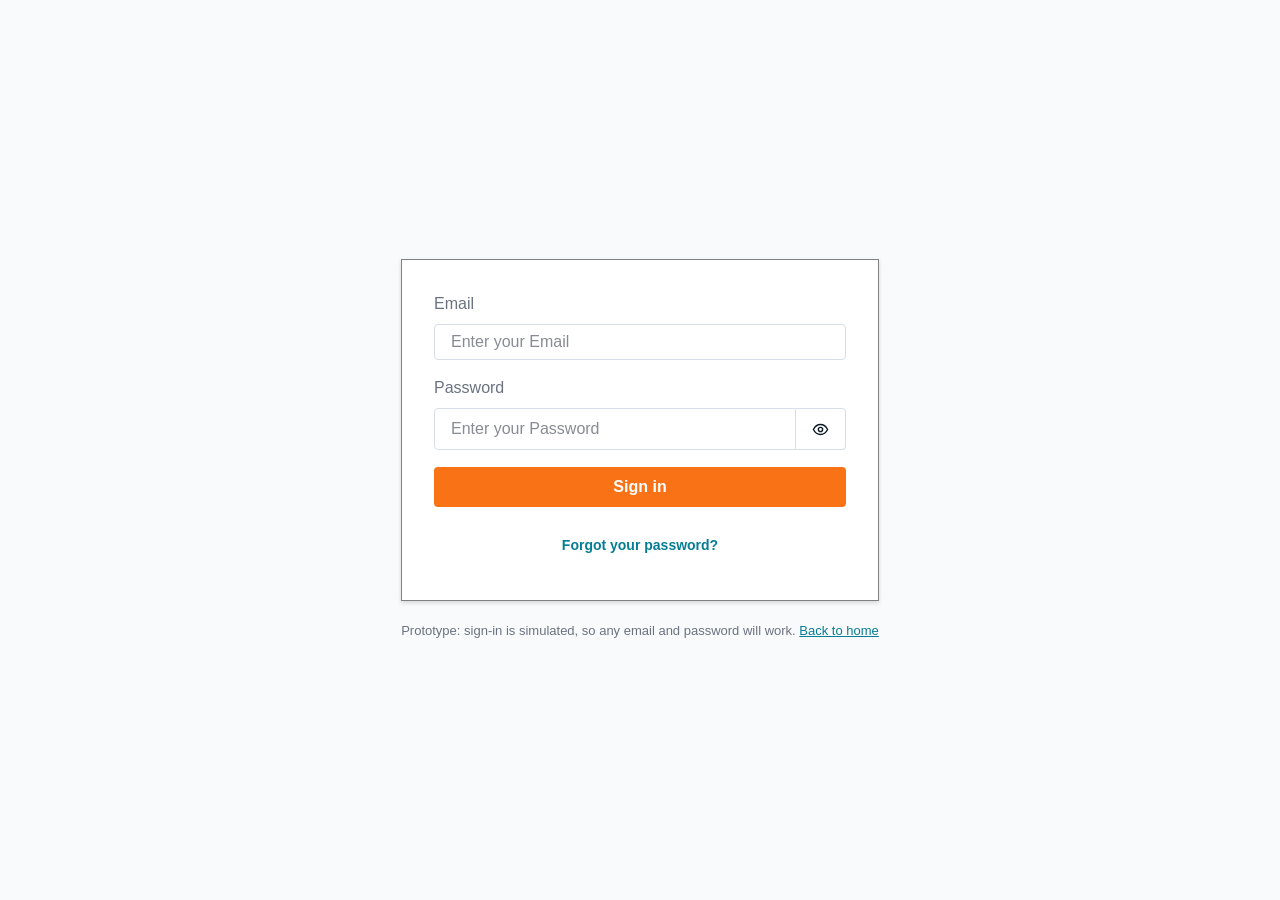
<file: recommendations.html>
<!DOCTYPE html>
<html lang="en">
<head>
<meta charset="UTF-8">
<meta name="viewport" content="width=device-width, initial-scale=1">
<title>Recommendations Revenue – HawkSearch Solutions</title>
<link rel="icon" href="assets/hawksearchicon.png">
<link rel="preconnect" href="https://fonts.googleapis.com">
<link rel="preconnect" href="https://fonts.gstatic.com" crossorigin>
<link href="https://fonts.googleapis.com/css2?family=Urbanist:wght@400;500;600;700;800&display=swap" rel="stylesheet">
<link rel="stylesheet" href="styles.css">
<script src="portal.js"></script>
<script>Portal.session.require();</script>
</head>
<body class="app-body" data-page="recommendations">
<div id="app"></div>
<script>Portal.renderApp();</script>
</body>
</html>
</file>
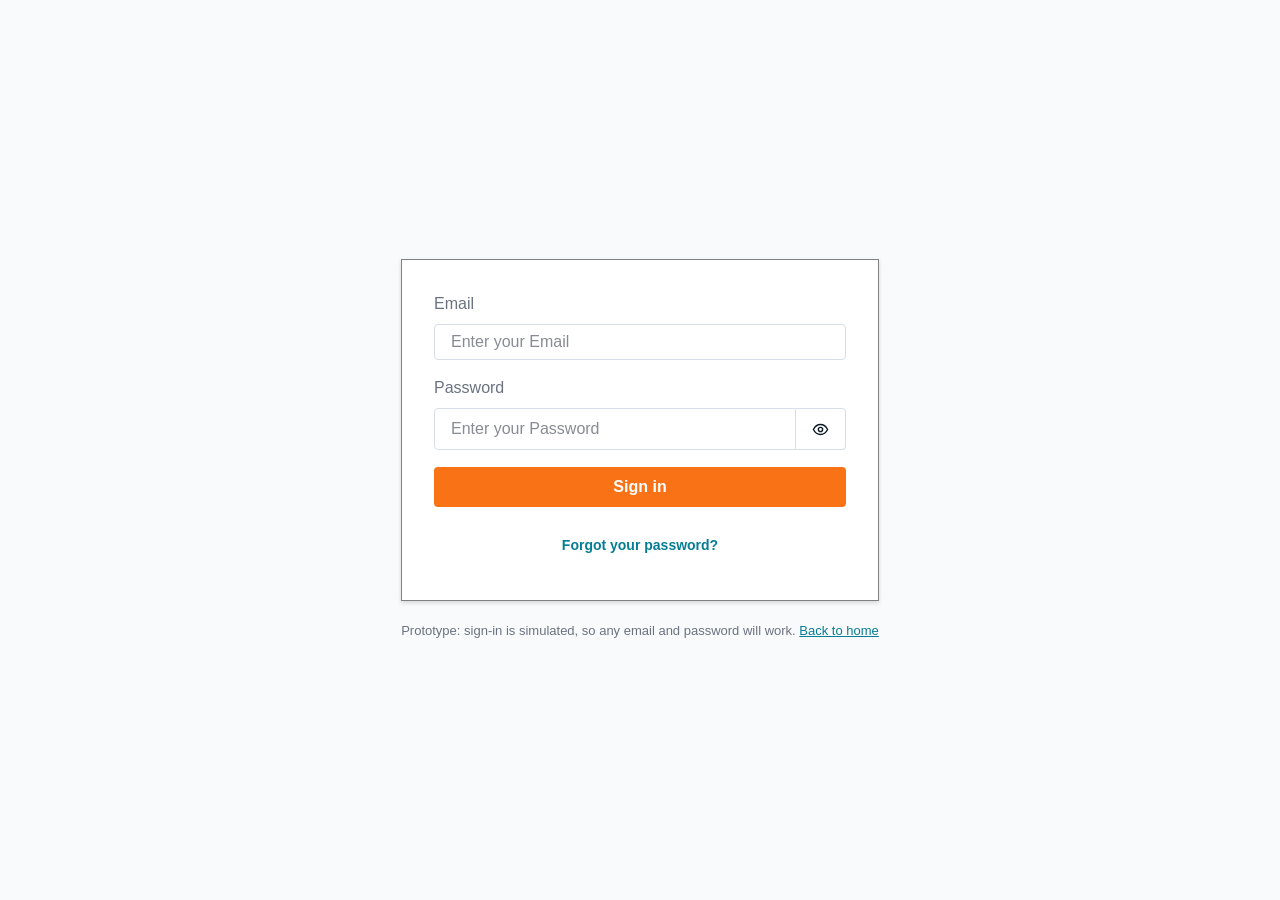
<file: scraping.html>
<!DOCTYPE html>
<html lang="en">
<head>
<meta charset="UTF-8">
<meta name="viewport" content="width=device-width, initial-scale=1">
<title>Scraping – HawkSearch Solutions</title>
<link rel="icon" href="assets/hawksearchicon.png">
<link rel="preconnect" href="https://fonts.googleapis.com">
<link rel="preconnect" href="https://fonts.gstatic.com" crossorigin>
<link href="https://fonts.googleapis.com/css2?family=Urbanist:wght@400;500;600;700;800&display=swap" rel="stylesheet">
<link rel="stylesheet" href="styles.css">
<script src="portal.js"></script>
<script>Portal.session.require();</script>
</head>
<body class="app-body" data-page="scraping">
<div id="app"></div>
<script>Portal.renderApp();</script>
</body>
</html>
</file>
<file: styles.css>
/* HawkSearch Solutions portal: shared styles. Tokens come from the hawksearch.com home page design. */
:root {
  --navy: #000043;
  --navy-2: #14145a;
  --navy-3: #29296b;
  --orange: #f75318;
  --orange-fill: #f96d30;
  --orange-soft: #ffa850;
  --orange-tint: #fff1ea;
  --periwinkle: #7b7fe0;
  --lavender: #e9e4ff;
  --lavender-2: #f4f2ff;
  --green: #12a150;
  --green-tint: #e6f6ec;
  --amber: #b86e00;
  --amber-tint: #fff4e0;
  --text: #070809;
  --muted: #4a4a6a;
  --subtle: #8a8aa3;
  --bg: #ffffff;
  --surface: #f6f6f9;
  --border: #e6e6ee;
  --radius-xl: 28px;
  --radius-lg: 20px;
  --radius-md: 14px;
  --shadow: 0 8px 28px rgba(0, 0, 40, .08);
  --font: "Urbanist", system-ui, -apple-system, "Segoe UI", Roboto, Helvetica, Arial, sans-serif;
}

* { box-sizing: border-box; }
html { -webkit-text-size-adjust: 100%; }
body { margin: 0; font-family: var(--font); color: var(--text); background: var(--bg); line-height: 1.5; }
img { max-width: 100%; display: block; }
a { color: inherit; }
button, input, select, textarea { font: inherit; color: inherit; }
[hidden] { display: none !important; }
svg.i { width: 18px; height: 18px; flex: none; }
.visually-hidden { position: absolute; width: 1px; height: 1px; overflow: hidden; clip: rect(0 0 0 0); white-space: nowrap; }
:focus-visible { outline: 3px solid var(--orange-fill); outline-offset: 2px; }

.wrap { width: min(1240px, calc(100% - 32px)); margin: 0 auto; }

/* ---- Brand lockup: the classic hawksearch logo (icon + lowercase "hawk" navy / "search" orange) ----
   Rebuilt from the icon file plus type. Swap in the original logo artwork when it's available. */
.brand { display: inline-flex; align-items: center; gap: 12px; text-decoration: none; }
.brand__logo { display: inline-flex; align-items: center; gap: 4px; }
.brand__logo img { width: 34px; height: 34px; }
.brand__word { font-size: 27px; font-weight: 800; letter-spacing: -.035em; line-height: 1; color: #182338; }
.brand__word b { font-weight: 800; color: var(--orange-fill); }
.brand__tag {
  padding: 4px 10px; border-radius: 999px;
  background: var(--lavender); color: var(--navy); font-size: 12px; font-weight: 700; letter-spacing: .06em; text-transform: uppercase;
}
.brand--light .brand__word { color: #fff; }
.brand--light .brand__tag { background: rgba(255, 255, 255, .14); color: #fff; }

/* ---- Buttons ---- */
.btn {
  display: inline-flex; align-items: center; justify-content: center; gap: 10px;
  height: 52px; padding: 0 26px; border: 1.5px solid transparent; border-radius: 999px;
  font-size: 17px; font-weight: 600; text-decoration: none; cursor: pointer; white-space: nowrap;
  transition: background .15s, border-color .15s, color .15s, transform .15s;
}
.btn svg { width: 18px; height: 18px; }
.btn--primary { background: var(--orange-fill); color: #fff; }
.btn--primary:hover { background: var(--orange); }
.btn--navy { background: var(--navy); color: #fff; }
.btn--navy:hover { background: var(--navy-2); }
.btn--light { background: #fff; color: var(--navy); }
.btn--light:hover { background: var(--lavender-2); }
.btn--outline { border-color: var(--border); background: #fff; color: var(--navy); }
.btn--outline:hover { border-color: var(--navy); }
.btn--ghost-light { border-color: rgba(255, 255, 255, .35); color: #fff; }
.btn--ghost-light:hover { border-color: #fff; background: rgba(255, 255, 255, .06); }
.btn--sm { height: 40px; padding: 0 18px; font-size: 15px; }
.btn--block { width: 100%; }
.btn:disabled { opacity: .55; cursor: not-allowed; }

/* ---- Public site header: white pill on navy, like hawksearch.com ---- */
.site-top { background: var(--navy); padding: 20px 0 0; }
.site-nav {
  display: flex; align-items: center; gap: 28px;
  height: 84px; padding: 0 16px 0 28px;
  background: #fff; border-radius: 999px;
}
.site-nav__links { display: flex; gap: 30px; margin: 0 auto 0 12px; padding: 0; list-style: none; }
.site-nav__links a { text-decoration: none; font-size: 17px; color: var(--navy); }
.site-nav__links a:hover { color: var(--orange); }
.site-nav__actions { display: flex; gap: 10px; align-items: center; }

/* ---- Hero ---- */
.hero {
  position: relative; overflow: hidden;
  background: linear-gradient(115deg, var(--navy) 0%, #0d0d55 55%, var(--navy-3) 100%);
  color: #fff;
}
.hero::before {   /* dot grid, as on the home page */
  content: ""; position: absolute; inset: 0;
  background-image: radial-gradient(rgba(255, 255, 255, .13) 1px, transparent 1.4px);
  background-size: 22px 22px;
  mask-image: linear-gradient(90deg, transparent 30%, #000 75%);
  -webkit-mask-image: linear-gradient(90deg, transparent 30%, #000 75%);
}
.hero__inner { position: relative; display: grid; grid-template-columns: minmax(0, 1.05fr) minmax(0, .95fr); gap: 56px; align-items: center; padding: 88px 0 104px; }
.eyebrow {
  display: inline-flex; align-items: center; gap: 8px;
  margin: 0 0 22px; padding: 6px 14px; border-radius: 999px;
  background: rgba(255, 255, 255, .1); color: var(--orange-soft);
  font-size: 13px; font-weight: 700; letter-spacing: .08em; text-transform: uppercase;
}
.hero h1 { margin: 0; font-size: clamp(40px, 5.2vw, 66px); line-height: 1.04; letter-spacing: -.02em; font-weight: 700; }
.hero h1 em { font-style: normal; color: var(--orange-fill); }
.hero__lead { max-width: 580px; margin: 24px 0 36px; font-size: 20px; line-height: 1.5; color: rgba(255, 255, 255, .82); }
.hero__ctas { display: flex; flex-wrap: wrap; gap: 14px; }
.hero__note { margin: 22px 0 0; font-size: 15px; color: rgba(255, 255, 255, .6); }
.hero__note a { color: #fff; }

/* Hero visual: a framed screenshot of one of the services */
.hero-shot { position: relative; transform: rotate(1.5deg); }
.hero-shot__frame { overflow: hidden; border-radius: var(--radius-lg); background: #fff; box-shadow: 0 30px 80px rgba(0, 0, 30, .45); }
.hero-shot__frame img { width: 100%; height: auto; }
.hero-shot__badge {
  position: absolute; left: -24px; bottom: -24px;
  display: flex; align-items: center; gap: 12px;
  padding: 14px 20px; border-radius: 999px;
  background: var(--orange-soft); color: var(--navy); font-weight: 700;
  box-shadow: 0 14px 30px rgba(0, 0, 30, .3);
  transform: rotate(-1.5deg);
}
.hero-shot__badge strong { font-size: 26px; }
.hero-shot__badge span { font-size: 13px; line-height: 1.2; font-weight: 600; }

/* ---- Sections ---- */
.section { padding: 96px 0; }
.section--tint { background: var(--surface); }
.section__head { max-width: 720px; margin-bottom: 44px; }
.section__head--center { margin-left: auto; margin-right: auto; text-align: center; }
.kicker { margin: 0 0 10px; font-size: 14px; font-weight: 700; letter-spacing: .08em; text-transform: uppercase; color: var(--orange); }
.section h2 { margin: 0; font-size: clamp(30px, 3.4vw, 44px); line-height: 1.1; letter-spacing: -.015em; color: var(--navy); }
.section h2 em { font-style: normal; color: var(--orange-fill); }
.section__lead { margin: 14px 0 0; font-size: 19px; color: var(--muted); }

/* ---- Service cards (public home page and signed-in home) ---- */
.svc-grid { display: grid; grid-template-columns: repeat(2, minmax(0, 1fr)); gap: 22px; }
.svc {
  display: flex; flex-direction: column; overflow: hidden;
  border: 1px solid var(--border); border-radius: var(--radius-lg); background: #fff;
  text-decoration: none; color: inherit;
  transition: border-color .15s, transform .15s, box-shadow .15s;
}
.svc:hover { border-color: var(--navy); transform: translateY(-2px); box-shadow: var(--shadow); }
.svc__shot { display: block; height: 210px; overflow: hidden; background: var(--surface); border-bottom: 1px solid var(--border); }
.svc__shot img { width: 100%; height: 100%; object-fit: cover; object-position: left top; }
.svc__body { display: flex; flex-direction: column; gap: 10px; padding: 22px 24px 24px; flex: 1; }
.svc__head { display: flex; align-items: center; gap: 12px; }
.svc__icon { display: grid; place-items: center; width: 40px; height: 40px; flex: none; border-radius: 12px; background: var(--orange-tint); color: var(--orange-fill); }
.svc__icon svg { width: 21px; height: 21px; }
.svc__icon--lg { width: 48px; height: 48px; border-radius: 14px; }
.svc__icon--lg svg { width: 24px; height: 24px; }
.svc__name { font-size: 21px; font-weight: 700; color: var(--navy); }
.svc__tagline { font-size: 16.5px; color: var(--muted); }
.svc__points { display: grid; gap: 6px; margin-top: 2px; }
.svc__points span { display: flex; align-items: center; gap: 8px; font-size: 15px; color: var(--text); }
.svc__points svg { width: 16px; height: 16px; color: var(--green); }
.svc__open { display: inline-flex; align-items: center; gap: 8px; margin-top: auto; padding-top: 10px; font-size: 16px; font-weight: 700; color: var(--orange); }
.svc__open svg { width: 17px; height: 17px; }

/* ---- Signed-in layout: white top bar with orange navigation, like the existing HawkSearch tools ---- */
.app-body { background: #f5f6f8; min-height: 100vh; display: flex; flex-direction: column; }
#app { display: flex; flex-direction: column; flex: 1; }
.app-top { position: sticky; top: 0; z-index: 10; background: #fff; border-bottom: 1px solid var(--border); }
.app-top__row { display: flex; align-items: center; gap: 28px; min-height: 76px; padding: 0 28px; }
.app-top .brand__word { font-size: 25px; }
.app-top .brand__logo img { width: 31px; height: 31px; }
.app-nav ul { display: flex; gap: 8px; margin: 0; padding: 0; list-style: none; }
.app-nav a {
  display: block; padding: 8px 15px; border: 1.5px solid transparent; border-radius: 6px;
  font-size: 16px; font-weight: 600; color: var(--orange-fill); text-decoration: none; white-space: nowrap;
}
.app-nav a:hover { background: var(--orange-tint); }
.app-nav a[aria-current="page"] { border-color: var(--orange-fill); }
.app-user { margin-left: auto; display: flex; align-items: center; gap: 12px; }
.avatar { display: grid; place-items: center; width: 36px; height: 36px; border-radius: 999px; background: var(--navy); color: #fff; font-size: 14px; font-weight: 700; }
.app-user__name { line-height: 1.15; font-size: 15px; font-weight: 600; color: var(--navy); }
.app-user__name small { display: block; font-size: 13px; font-weight: 500; color: var(--subtle); }
.app-signout { margin-left: 8px; padding: 8px 4px; border: 0; background: none; font-size: 16px; font-weight: 600; color: var(--orange-fill); cursor: pointer; }
.app-signout:hover { color: var(--orange); text-decoration: underline; }

.app-main { width: min(1240px, calc(100% - 32px)); margin: 0 auto; padding: 36px 0 48px; flex: 1; }
.page-head { margin-bottom: 28px; }
.page-head h1 { display: flex; flex-wrap: wrap; align-items: center; gap: 14px; margin: 0; font-size: 36px; letter-spacing: -.015em; color: var(--navy); }
.page-head p { max-width: 820px; margin: 10px 0 0; font-size: 18px; color: var(--muted); }
.preview-badge { padding: 4px 12px; border-radius: 999px; background: var(--lavender); color: var(--navy); font-size: 13px; font-weight: 700; letter-spacing: .04em; text-transform: uppercase; }
.point-row { display: flex; flex-wrap: wrap; gap: 8px; margin-top: 16px; }
.point-row span { display: inline-flex; align-items: center; gap: 8px; padding: 6px 14px; border-radius: 999px; background: #fff; border: 1px solid var(--border); font-size: 14.5px; font-weight: 600; color: var(--navy); }
.point-row svg { width: 15px; height: 15px; color: var(--green); }

.screen { margin: 0; overflow: hidden; border: 1px solid var(--border); border-radius: var(--radius-lg); background: #fff; box-shadow: var(--shadow); }
.screen__bar { display: flex; gap: 7px; padding: 12px 16px; border-bottom: 1px solid var(--border); background: var(--surface); }
.screen__bar span { width: 11px; height: 11px; border-radius: 999px; background: #d9d9e3; }
.screen img { width: 100%; height: auto; }
.screen figcaption { display: flex; align-items: center; gap: 8px; padding: 12px 16px; border-top: 1px solid var(--border); font-size: 14px; color: var(--subtle); }
.screen figcaption svg { width: 16px; height: 16px; }

.other-svcs { margin-top: 32px; }
.other-svcs p { margin: 0 0 10px; font-size: 13px; font-weight: 700; letter-spacing: .08em; text-transform: uppercase; color: var(--subtle); }
.other-svcs div { display: grid; grid-template-columns: repeat(3, minmax(0, 1fr)); gap: 12px; }
.other-svcs a {
  display: flex; align-items: center; gap: 12px; padding: 14px 16px;
  border: 1px solid var(--border); border-radius: var(--radius-md); background: #fff;
  font-size: 16px; font-weight: 700; color: var(--navy); text-decoration: none;
}
.other-svcs a:hover { border-color: var(--navy); }
.other-svcs a > svg:last-child { margin-left: auto; color: var(--orange); }

/* Signed-in home: feature rows (text + call to action left, screenshot right) */
.feature-rows { display: grid; gap: 20px; }
.feature-row {
  display: grid; grid-template-columns: minmax(0, 1fr) minmax(0, 1fr); gap: 48px; align-items: center;
  padding: 40px 44px; border: 1px solid var(--border); border-radius: var(--radius-lg); background: #fff;
}
.feature-row__eyebrow {
  display: inline-flex; align-items: center; gap: 8px; margin: 0 0 12px;
  font-size: 13px; font-weight: 700; letter-spacing: .08em; text-transform: uppercase; color: var(--orange);
}
.feature-row__eyebrow svg { width: 17px; height: 17px; }
.feature-row h2 { margin: 0 0 16px; font-size: 30px; font-weight: 700; line-height: 1.2; letter-spacing: -.01em; color: #1d2433; }
.feature-row__text > p:not(.feature-row__eyebrow) { margin: 0 0 28px; font-size: 17px; line-height: 1.65; color: var(--muted); }
.btn-cta {
  display: inline-flex; align-items: center; height: 50px; padding: 0 28px;
  border-radius: 6px; background: var(--orange-fill); color: #fff;
  font-size: 17px; font-weight: 700; text-decoration: none;
  transition: background .15s;
}
.btn-cta:hover { background: var(--orange); }
.feature-row__shot {
  display: block; overflow: hidden; border: 1px solid var(--border); border-radius: 12px; background: #fff;
  box-shadow: 0 14px 40px rgba(0, 0, 40, .12); transition: transform .15s, box-shadow .15s;
}
.feature-row__shot:hover { transform: translateY(-2px); box-shadow: 0 18px 48px rgba(0, 0, 40, .16); }
.feature-row__shot .screen__bar { display: flex; }
.feature-row__shot img { width: 100%; aspect-ratio: 16 / 10; object-fit: cover; object-position: left top; }

.help-strip { display: flex; flex-wrap: wrap; align-items: center; gap: 14px; margin-top: 26px; padding: 18px 22px; border-radius: var(--radius-lg); background: #fff; border: 1px solid var(--border); font-size: 16px; color: var(--muted); }
.help-strip > svg { width: 22px; height: 22px; color: var(--periwinkle); }
.help-strip b { color: var(--navy); }
.help-strip .btn { margin-left: auto; }
.app-foot { padding: 20px 16px 28px; text-align: center; font-size: 14px; color: var(--subtle); }

.steps { display: grid; grid-template-columns: repeat(3, minmax(0, 1fr)); gap: 18px; counter-reset: step; }
.step { position: relative; padding: 30px 28px 28px; border-radius: var(--radius-lg); background: #fff; border: 1px solid var(--border); }
.step::before {
  counter-increment: step; content: counter(step);
  display: grid; place-items: center; width: 40px; height: 40px; margin-bottom: 18px;
  border-radius: 999px; background: var(--navy); color: #fff; font-weight: 700;
}
.step h3 { margin: 0 0 8px; font-size: 20px; color: var(--navy); }
.step p { margin: 0; color: var(--muted); }

.cta-band {
  display: flex; flex-wrap: wrap; align-items: center; justify-content: space-between; gap: 24px;
  padding: 48px 56px; border-radius: var(--radius-xl);
  background: linear-gradient(115deg, var(--navy), var(--navy-3)); color: #fff;
}
.cta-band h2 { color: #fff; }
.cta-band p { margin: 10px 0 0; font-size: 18px; color: rgba(255, 255, 255, .75); }

/* ---- Footer ---- */
.site-footer { background: var(--navy); color: rgba(255, 255, 255, .7); padding: 48px 0 32px; font-size: 15px; }
.site-footer__row { display: flex; flex-wrap: wrap; align-items: center; justify-content: space-between; gap: 20px; }
.site-footer nav { display: flex; flex-wrap: wrap; gap: 24px; }
.site-footer a { text-decoration: none; }
.site-footer a:hover { color: #fff; }
.site-footer__legal { margin-top: 28px; padding-top: 22px; border-top: 1px solid rgba(255, 255, 255, .12); font-size: 13.5px; }

/* ---- Forms ---- */
.field { display: grid; gap: 8px; margin-bottom: 18px; }
.field label { font-size: 15px; font-weight: 600; color: var(--navy); }
.field__row { display: flex; justify-content: space-between; align-items: baseline; }
.input {
  width: 100%; height: 52px; padding: 0 18px;
  border: 1.5px solid var(--border); border-radius: var(--radius-md); background: #fff;
  font-size: 16px; outline: 0; transition: border-color .15s, box-shadow .15s;
}
.input:focus { border-color: var(--navy); box-shadow: 0 0 0 4px var(--lavender); }
.input[aria-invalid="true"] { border-color: #d93a00; }
.field__error { font-size: 14px; color: #c03400; }
.link { color: var(--orange); font-weight: 600; text-decoration: none; }
.link:hover { text-decoration: underline; }
.check { display: inline-flex; align-items: center; gap: 10px; font-size: 15px; color: var(--muted); cursor: pointer; }
.check input { width: 18px; height: 18px; accent-color: var(--navy); }

/* ---- Responsive ---- */
@media (max-width: 1080px) {
  .hero__inner { grid-template-columns: minmax(0, 1fr); padding: 64px 0 80px; }
  .hero-shot { max-width: 620px; transform: none; }
  .hero-shot__badge { left: auto; right: 16px; bottom: -22px; transform: none; }
  .app-top__row { flex-wrap: wrap; gap: 4px 20px; padding: 12px 20px 0; }
  .app-nav { order: 3; width: calc(100% + 40px); margin: 0 -20px; padding: 6px 20px 10px; overflow-x: auto; }
  .other-svcs div { grid-template-columns: minmax(0, 1fr); }
  .feature-row { grid-template-columns: minmax(0, 1fr); gap: 28px; padding: 32px; }
}
@media (max-width: 760px) {
  .site-nav { height: 68px; padding: 0 10px 0 18px; }
  .site-nav__links { display: none; }
  .site-nav__actions .btn--outline { display: none; }
  .site-nav__actions .btn { padding: 0 14px; }
  .brand__word { font-size: 23px; }
  .brand__logo img { width: 29px; height: 29px; }
  .site-nav .brand__tag { display: none; }
  .app-top .brand__tag { display: none; }
  .app-top .brand__word { font-size: 22px; }
  .app-top .brand__logo img { width: 27px; height: 27px; }
  .section { padding: 64px 0; }
  .svc-grid, .steps { grid-template-columns: minmax(0, 1fr); }
  .cta-band { padding: 36px 24px; }
  .svc__shot { height: 170px; }
  .app-user__name { display: none; }
  .page-head h1 { font-size: 28px; }
  .help-strip .btn { margin-left: 0; }
  .feature-row { padding: 24px 20px; }
  .feature-row h2 { font-size: 24px; }
}
@media (prefers-reduced-motion: reduce) {
  * { transition: none !important; animation: none !important; }
}
</file>
